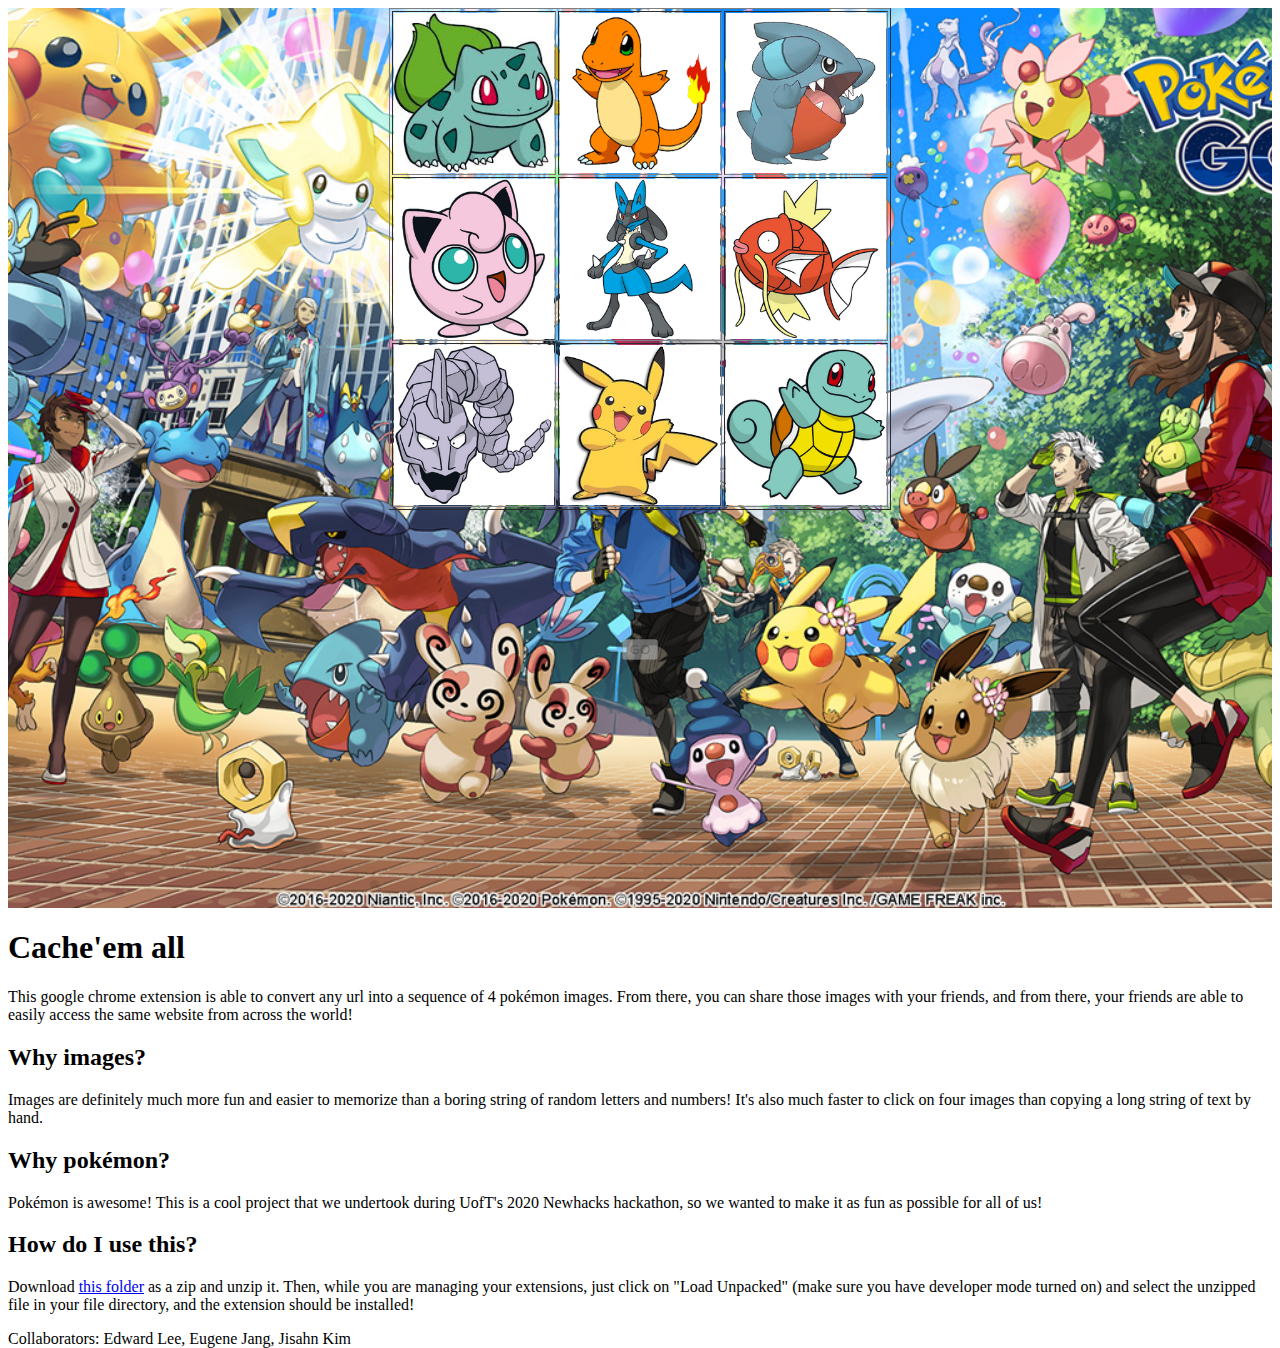
<file: index.html>
<html>
  <head>
    <meta charset="utf-8">
    <meta name="viewport" content="width=device-width, initial-scale=1, shrink-to-fit=no">
    <link rel="stylesheet" href="https://cdn.jsdelivr.net/npm/bootstrap@4.5.3/dist/css/bootstrap.min.css" integrity="sha384-TX8t27EcRE3e/ihU7zmQxVncDAy5uIKz4rEkgIXeMed4M0jlfIDPvg6uqKI2xXr2" crossorigin="anonymous">
    <link rel="stylesheet" href="web.css">
    <title>Home</title>
  </head>
  <body>
    <table border="1px solid black" border-collapse="collapse" style="position: absolute; left: 50%; transform: translate(-50%, 0);">
      <tbody>
        <tr>
          <th onclick="press('B')"><img id="il" src="src/browser_action/images/bulbasaur.jpg" data-toggle="tooltip" title="Bulbasaur"></th>
          <th onclick="press('C')"><img id="i" src="src/browser_action/images/charmander.png" data-toggle="tooltip" title="Charmander"></th>
          <th onclick="press('G')"><img id="sam" src="src/browser_action/images/gible.png" data-toggle="tooltip" title="Gible"></th>
        </tr>
        <tr>
          <th onclick="press('J')"><img id="sa" src="src/browser_action/images/jigglypuff.png" data-toggle="tooltip" title="Jigglypuff"></th>
          <th onclick="press('L')"><img id="o" src="src/browser_action/images/lucario.png" data-toggle="tooltip" title="Lucario"></th>
          <th onclick="press('M')"><img id="yuk" src="src/browser_action/images/magikarp.png" data-toggle="tooltip" title="Magikarp"></th>
        </tr>
        <tr>
          <th onclick="press('O')"><img id="chil" src="src/browser_action/images/onix.png" data-toggle="tooltip" title="Onix"></th>
          <th onclick="press('P')"><img id="pal" src="src/browser_action/images/pikachu.png" data-toggle="tooltip" title="Pikachu"></th>
          <th onclick="press('S')"><img id="gu" src="src/browser_action/images/squirtle.png" data-toggle="tooltip" title="Squirtle"></th>
        </tr>
      </tbody>
    </table>
    <div style="position:absolute; top:69%; left:0; right:0; text-align: center;">
      <div id="abc"></div>
      <br/><button type="button" class="btn btn-danger" id="validate" disabled>GO</button>
    </div>
    <div class="bg"></div>
    <p id="code" hidden></p>
    <div class="container-fluid">
      <div class="row">
        <div class="col-9 py-1">
          <h1 class="display-2">Cache'em all</h1>
          <p class="lead">This google chrome extension is able to convert any url into a sequence of 4 pokémon images. From there, you can share those images with your friends, and from there, your friends are able to easily access the same website from across the world!</p>
        </div>
      </div>
      <div class="row">
        <div class="col-9 py-1">
          <h2>Why images?</h2>
          <p>Images are definitely much more fun and easier to memorize than a boring string of random letters and numbers! It's also much faster to click on four images than copying a long string of text by hand.</p>
        </div>
      </div>
      <div class="row">
        <div class="col-9 py-1">
          <h2>Why pokémon?</h2>
          <p>Pokémon is awesome! This is a cool project that we undertook during UofT's 2020 Newhacks hackathon, so we wanted to make it as fun as possible for all of us!</p>
        </div>
      </div>
      <div class="row">
        <div class="col-9 py-1">
          <h2>How do I use this?</h2>
          <p>Download <a href="https://github.com/EugMJang/Cache-em_all">this folder</a> as a zip and unzip it. Then, while you are managing your extensions, just click on "Load Unpacked" (make sure you have developer mode turned on) and select the unzipped file in your file directory, and the extension should be installed!</p>
        </div>
      </div>
      <div class="row col">
          <p>Collaborators: Edward Lee, Eugene Jang, Jisahn Kim</p>
      </div>
    </div>
    <script src="https://code.jquery.com/jquery-3.6.0.min.js" integrity="sha384-vtXRMe3mGCbOeY7l30aIg8H9p3GdeSe4IFlP6G8JMa7o7lXvnz3GFKzPxzJdPfGK" crossorigin="anonymous"></script>
    <script src="web.js"></script>
    <script src="https://cdn.jsdelivr.net/npm/bootstrap@4.5.3/dist/js/bootstrap.bundle.min.js" integrity="sha384-ho+j7jyWK8fNQe+A12Hb8AhRq26LrZ/JpcUGGOn+Y7RsweNrtN/tE3MoK7ZeZDyx" crossorigin="anonymous"></script>
  </body>
</html>
</file>
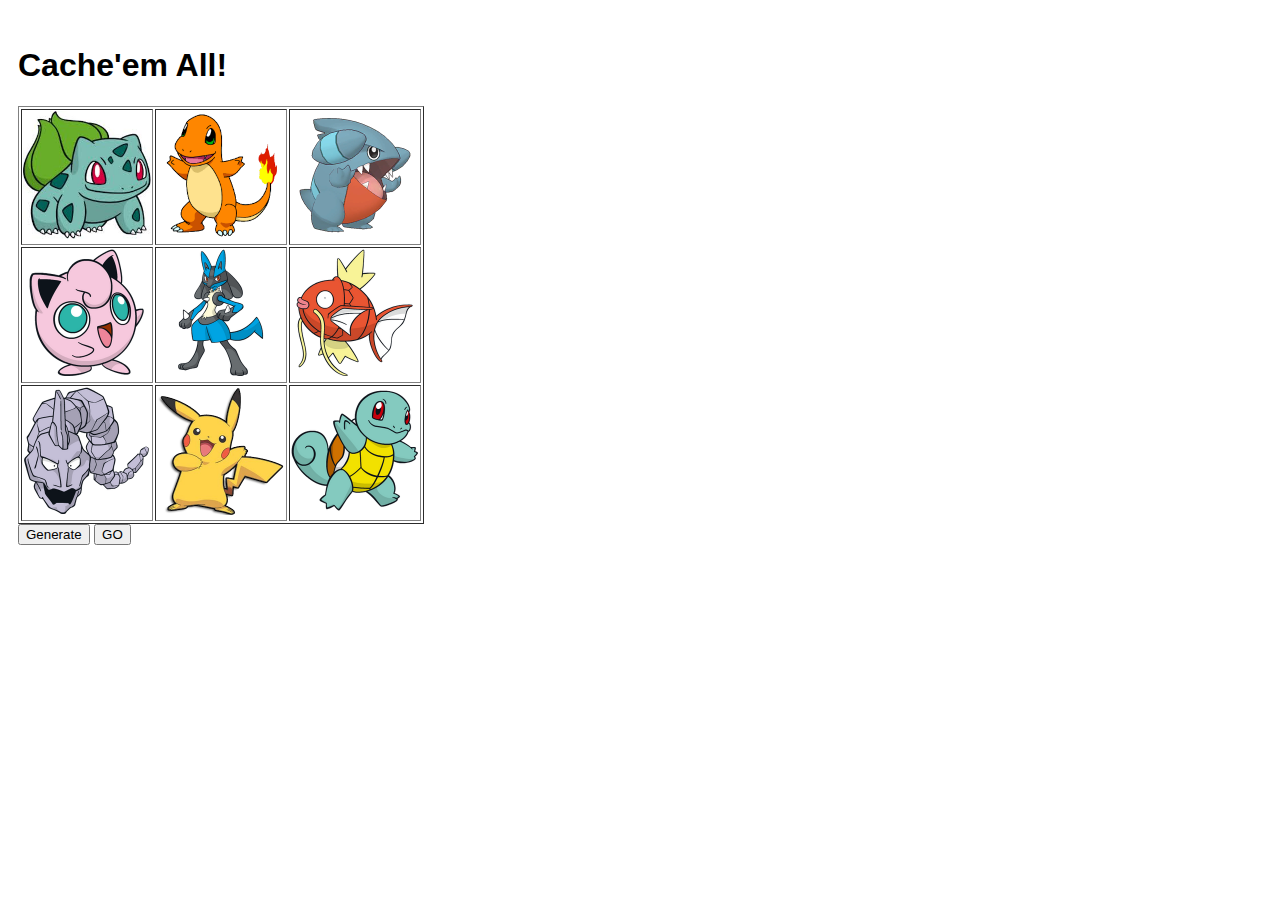
<file: src/browser_action/browser_action.html>
<!doctype html>
<html>
	<head>
		<link rel="stylesheet" href="https://cdn.jsdelivr.net/npm/bootstrap@4.5.3/dist/css/bootstrap.min.css" integrity="sha384-TX8t27EcRE3e/ihU7zmQxVncDAy5uIKz4rEkgIXeMed4M0jlfIDPvg6uqKI2xXr2" crossorigin="anonymous">
		<style type="text/css">
			#mainPopup {
				padding: 10px;
				height: 200px;
				width: 400px;
				font-family: Helvetica, Ubuntu, Arial, sans-serif;
			}
			img {
				width: 128px;
				height: 128px;
			}
		</style>
	</head>
	<p id="selection" style="text-align: center"></p>
	<body>
		<div id="mainPopup">
			<h1 style="font-size: 2em;">Cache'em All!</h1>
			<table border="1px solid black" border-collapse="collapse">
				<tr>
					<th><img id="il" src="images/bulbasaur.jpg" data-toggle="tooltip" title="Bulbasaur"></th>
					<th><img id="i" src="images/charmander.png" data-toggle="tooltip" title="Charmander"></th>
					<th><img id="sam" src="images/gible.png" data-toggle="tooltip" title="Gible"></th>
				</tr>
				<tr>
					<th><img id="sa" src="images/jigglypuff.png" data-toggle="tooltip" title="Jigglypuff"></th>
					<th><img id="o" src="images/lucario.png" data-toggle="tooltip" title="Lucario"></th>
					<th><img id="yuk" src="images/magikarp.png" data-toggle="tooltip" title="Magikarp"></th>
				</tr>
				<tr>
					<th><img id="chil" src="images/onix.png" data-toggle="tooltip" title="Onix"></th>
					<th><img id="pal" src="images/pikachu.png" data-toggle="tooltip" title="Pikachu"></th>
					<th><img id="gu" src="images/squirtle.png" data-toggle="tooltip" title="Squirtle"></th>
				</tr>
			</table>
			<button class="btn" id="generate">Generate</button>
			<button class="btn" id="validate">GO</button>
		</div>
	</body>
	<script src="browser_action.js"></script>
</html>
</file>
<file: web.css>
body, html {
    height: 100%;
}
.bg {
    background-image: url("pokemon-party.jpg");
    height: 100%;
    background-position: center;
    background-repeat: no-repeat;
    background-size: cover;
}
th img {
    width: 160px;
}
span {
    background-color: white;
    background-clip: content-box;
    border-radius: 9px 12px;
    padding: 4px;
    font-size: 60px;
}
</file>
